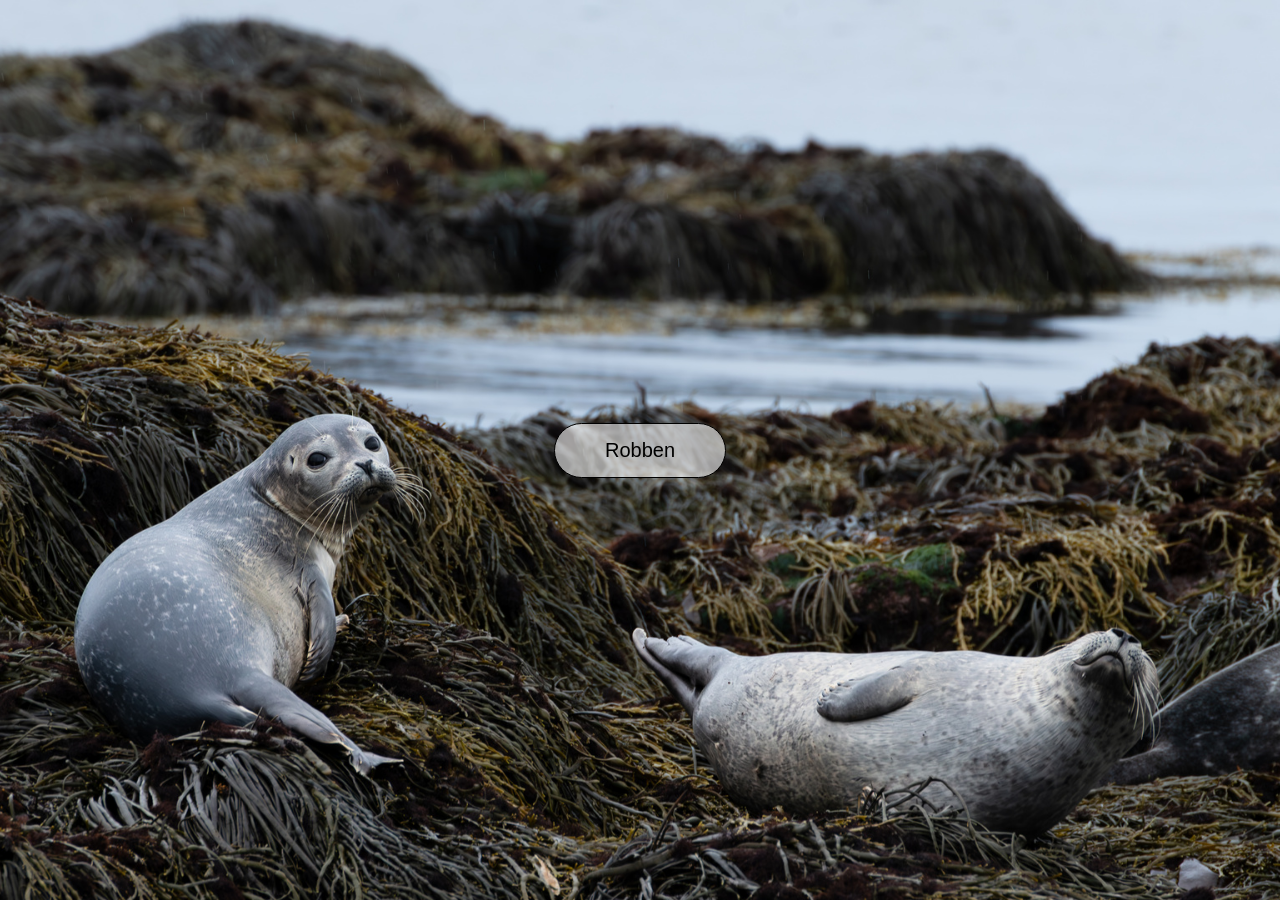
<file: Mycontainer/webrobbe/index.html>
<!DOCTYPE html>
<html>
  <head>
    <meta charset="utf-8" />
    <title>Robben</title>
    <link href="style.css" rel="stylesheet">
  </head>
<body class="robben-page">
    <a href="startseite.html" class="start-knopf">Robben</a>
</body>

</html>
</file>
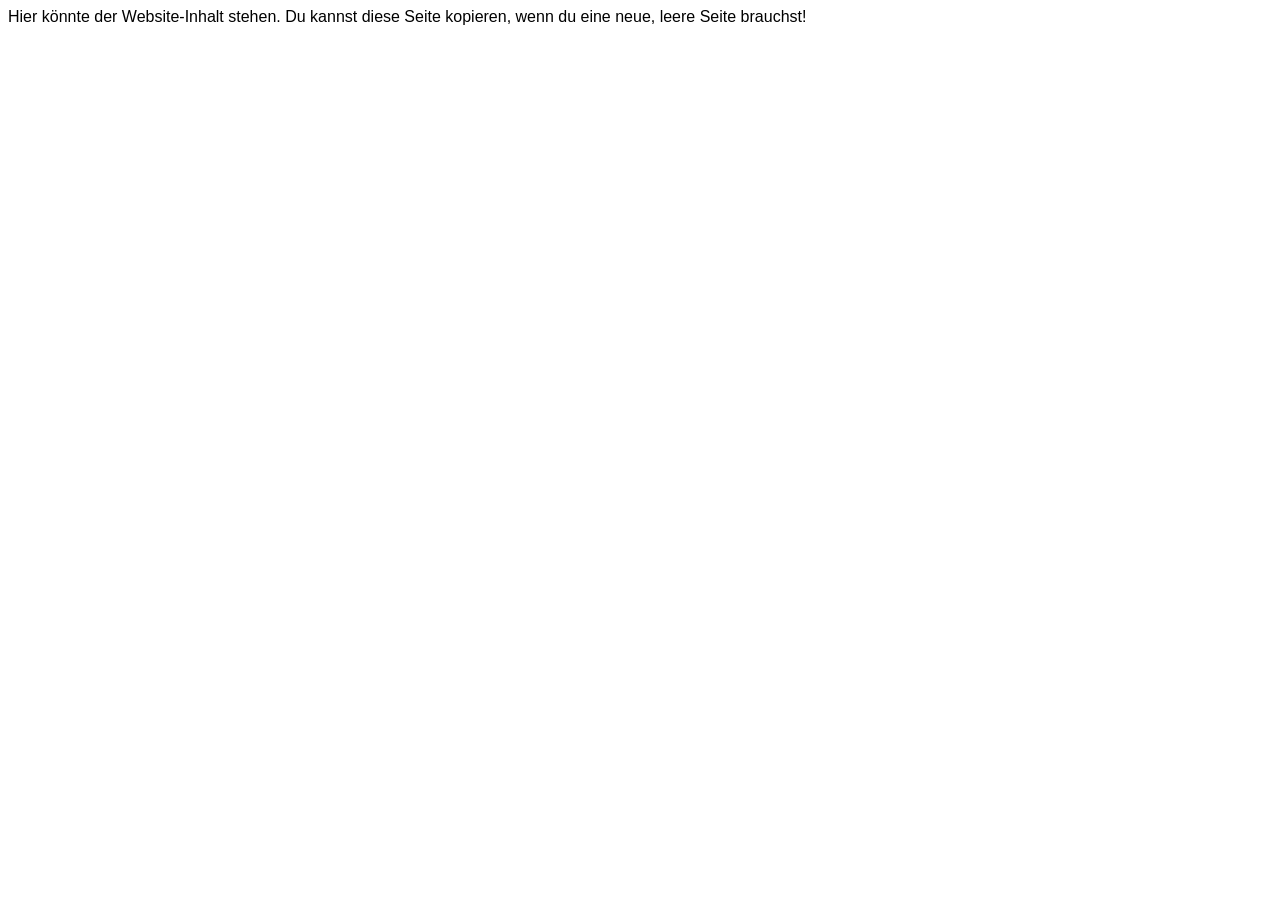
<file: Mycontainer/webrobbe/leere-seite.html>
<!DOCTYPE html>
<html>
  <head>
    <meta charset="utf-8" />
    <title>Noch kein Titel</title>
    <link href="style.css" rel="stylesheet">
  </head>
  <body>
    Hier könnte der Website-Inhalt stehen.
    Du kannst diese Seite kopieren, wenn du eine neue, leere Seite brauchst!
  </body>
</html>
</file>
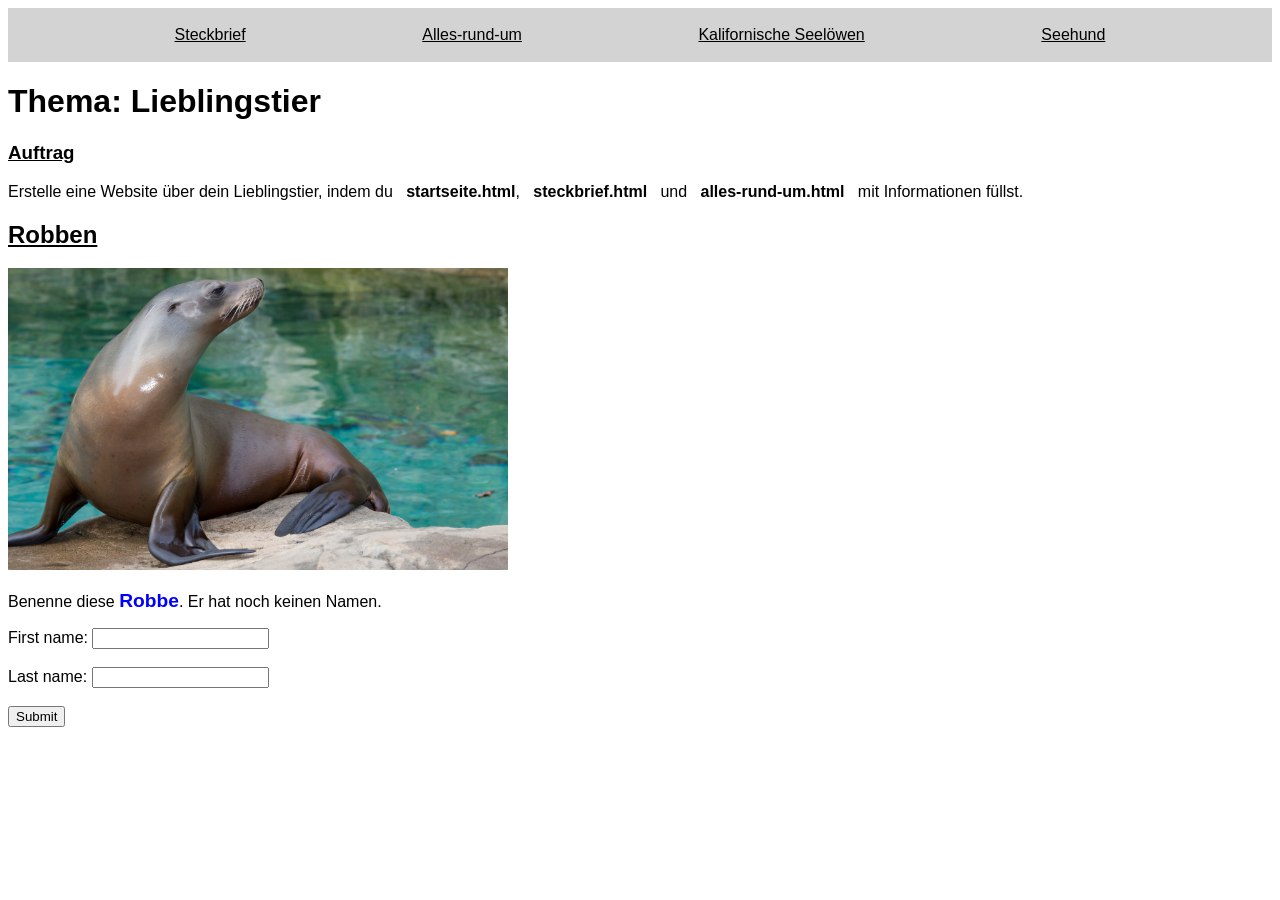
<file: Mycontainer/webrobbe/startseite.html>
<!DOCTYPE html>
<html>
  <head>
    <meta charset="utf-8" />
    <title>Robben-wiki</title>
    <link href="style.css" rel="stylesheet">
  </head>
  <div class="menu">
    <p><a class="menuitem menuitem:hover" href="steckbrief.html">Steckbrief</a></p>
    <p><a class="menuitem menuitem:hover" href="alles-rund-um.html">Alles-rund-um</a></p>
    <p><a class="menuitem menuitem:hover" href="see löwe.html">Kalifornische Seelöwen</a></p>
    <p><a class="menuitem menuitem:hover" href="seehund.html">Seehund</a></p>
  </div>
  <body>
    <h1>Thema: Lieblingstier</h1>
    <div class="auftrag">      <h3><u>Auftrag</u></h3>
    Erstelle eine Website über dein Lieblingstier, indem du &nbsp; <b>startseite.html</b>, &nbsp; <b>steckbrief.html</b> &nbsp; und &nbsp; <b>alles-rund-um.html</b> &nbsp; mit Informationen füllst.</div>

    <h2><u><b>Robben</b></u></h2>
    <img width="500" src="californiasealion-001.jpg">
    <p>Benenne diese <b><big><span style="color: blue;">Robbe</span></big></b>. Er hat noch keinen Namen.</p>
    <form action="Submit.html">
      <label for="fname">First name:</label>
      <input type="text" id="fname" name="fname"><br><br>
      <label for="lname">Last name:</label>
      <input type="text" id="lname" name="lname"><br><br>
      <input type="submit" value="Submit">
    </form>
  </body>
</html>
</file>
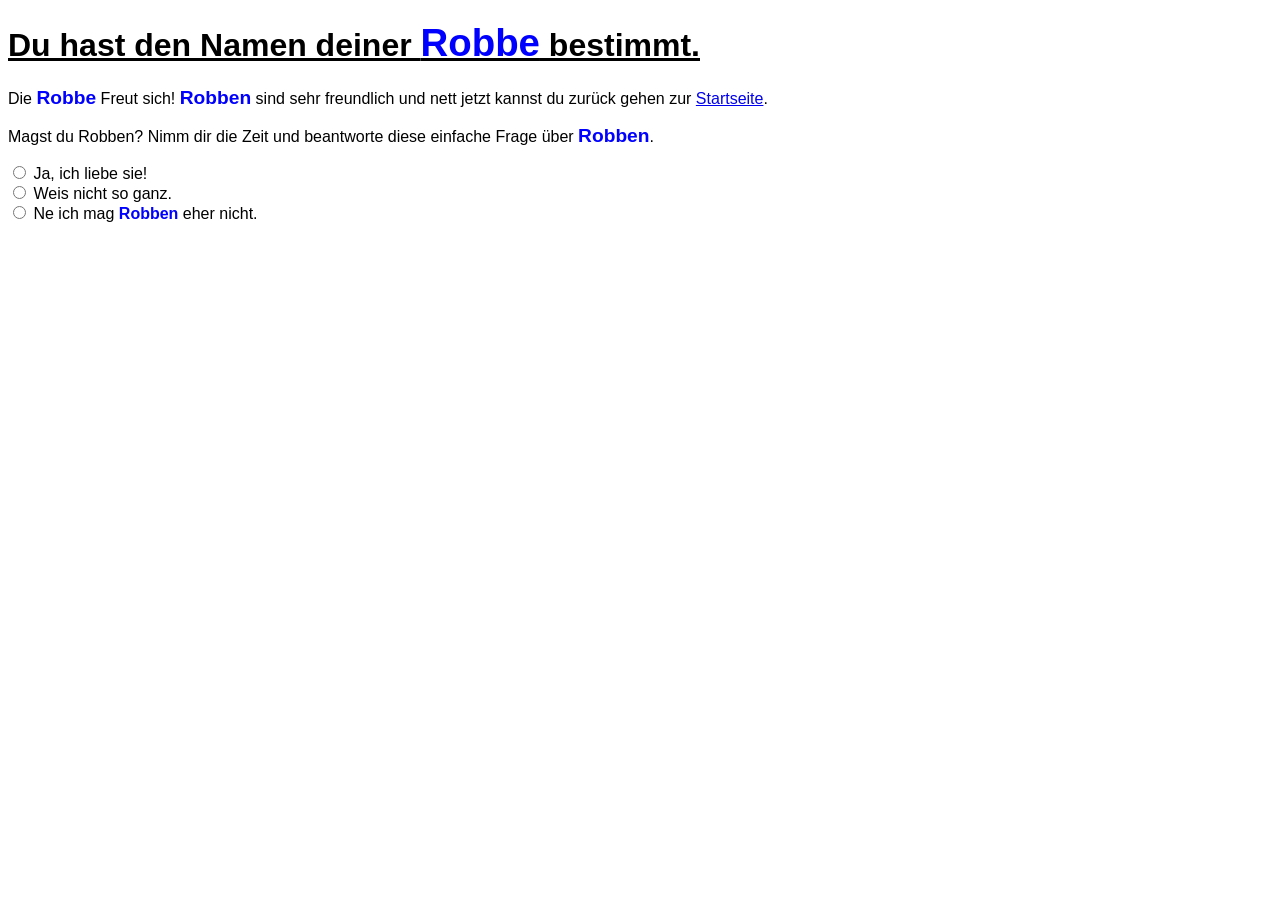
<file: Mycontainer/webrobbe/Submit.html>
<!DOCTYPE html>
<html>
  <head>
    <meta charset="utf-8" />
    <title>Robben-wiki</title>
    <link href="style.css" rel="stylesheet">
  </head>
  <body>
    <p>
        <b>
            <h1>
            <u>
                Du hast den Namen deiner <b><big><span style="color: blue;">Robbe</span></big></b> bestimmt.
            </u>
            </h1>
        </b>
    </p>
    <p>
        Die <b><big><span style="color: blue;">Robbe</span></big></b> Freut sich! <b><big><span style="color: blue;">Robben</span></big></b> sind sehr freundlich und nett jetzt 
        kannst du zurück gehen zur <a href="startseite.html">Startseite</a>.
    </p>
  </body>
  <p>
    Magst du Robben? Nimm dir die Zeit und beantworte diese einfache Frage über <b><big><span style="color: blue;">Robben</span></big></b>.
  </p>
  <form>
    <input type="radio" id="html" name="fav_language" value="HTML">
    <label for="html">Ja, ich liebe sie!</label><br>
    <input type="radio" id="css" name="fav_language" value="CSS">
    <label for="css">Weis nicht so ganz.</label><br>
    <input type="radio" id="javascript" name="fav_language" value="JavaScript">
    <label for="javascript">Ne ich mag <b><span style="color: blue;">Robben</span></b> eher nicht.</label>
  </form>

</html>
</file>
<file: Mycontainer/webrobbe/style.css>
body {
  font-family: Arial;
}


.start-knopf {
    padding: 15px 50px;
    border: 1px solid rgb(0, 0, 0);
    border-radius: 999px;
    background-color: rgba(255, 255, 255, 0.6);
    
    text-decoration: none;
    color: black;
    font-size: 20px;
    font-family: Arial, sans-serif;

    transition: 0.3s ease;
}

.robben-page {
    margin: 0;
    height: 100vh;

    background-image: url("robben-in-island-2c13b623-72f9-4e08-b46d-6c05280b5d96.jpg");
    background-size: cover;
    background-position: center;
    background-repeat: no-repeat;

    display: flex;
    justify-content: center;
    align-items: center;
}

.menu {
  width: 100%;
  background-color: lightgrey;
  display: flex;
  flex-flow: row nowrap;
  justify-content: space-evenly;
}

.menuitem {
  color: black;
  text-align: center;
  display: inline-block;
  margin-top: 2px;
  margin-bottom: 2px;
  padding-left: 10px;
  padding-right: 10px;
  transition: background-color 0.9 color 0.9;
  transition-timing-function: ease-in-out;
  cursor: pointer;
}

.menuitem:hover {
  background-color: black;
  color: whitesmoke;
}
</file>
